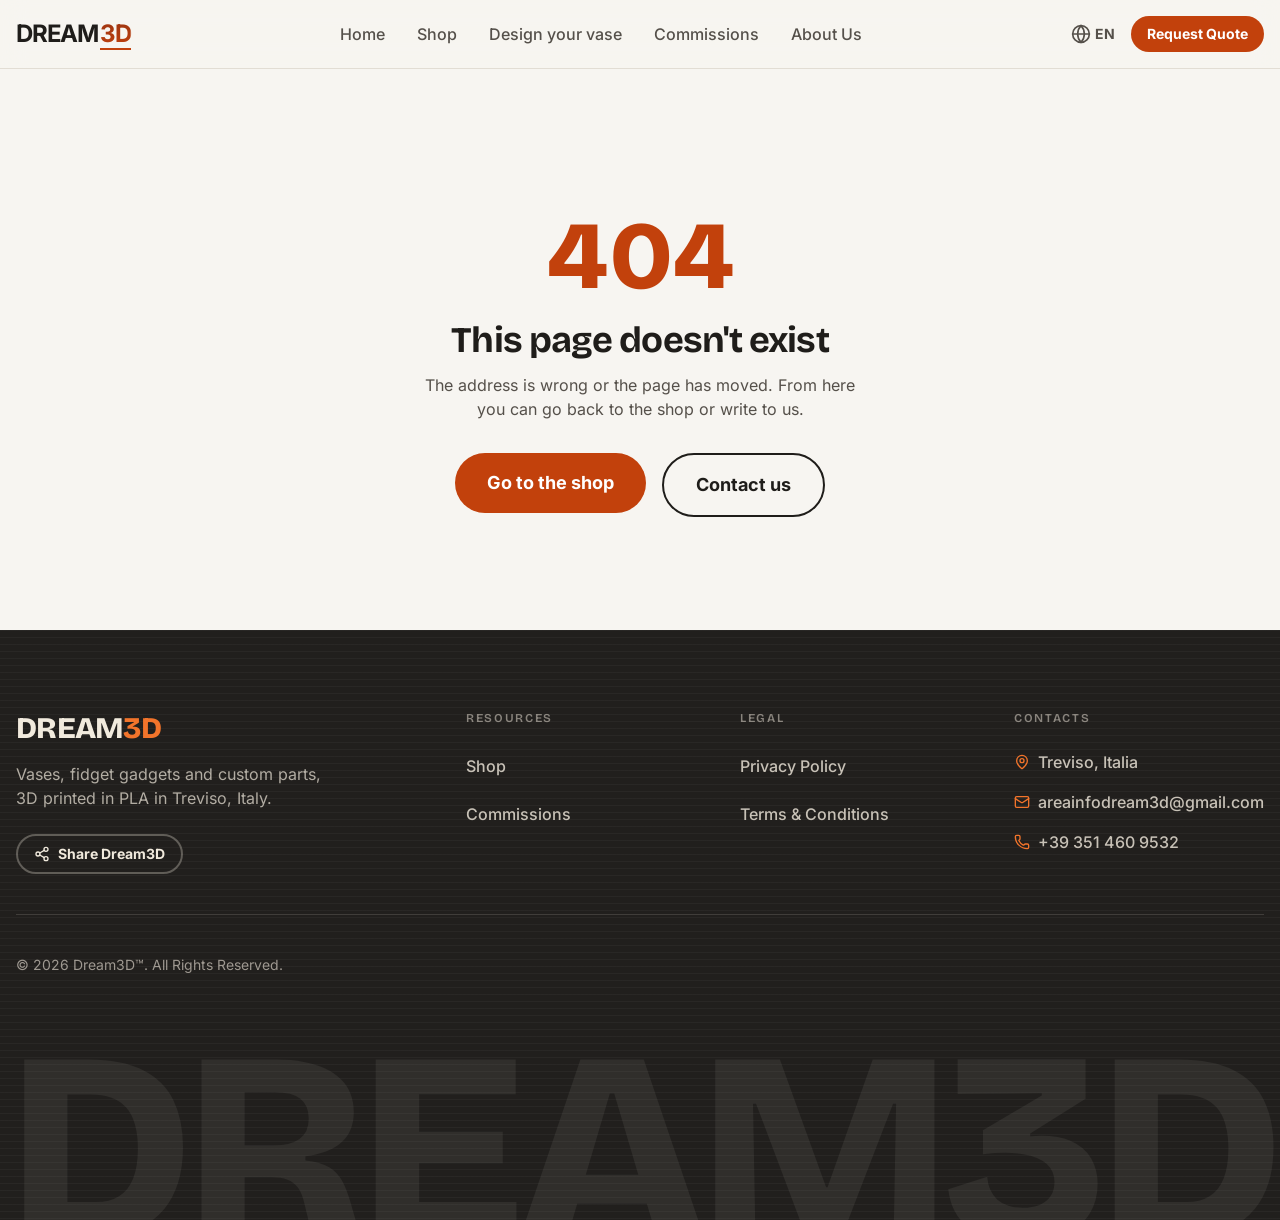
<file: index.html>
<!doctype html>
<html lang="it">
  <head>
    <meta charset="UTF-8" />
    <link rel="icon" type="image/png" href="/icons/dream3d-icon.png?v=4" />
    <link rel="shortcut icon" href="/icons/dream3d-icon.png?v=4" />
    <link rel="apple-touch-icon" href="/icons/dream3d-apple.png?v=1" />
    <link rel="icon" type="image/svg+xml" href="/dream3d-favicon.svg?v=5" />
    <link rel="mask-icon" href="/dream3d-favicon.svg?v=5" color="#F4511E" />
    <meta name="viewport" content="width=device-width, initial-scale=1.0" />
    <meta name="theme-color" content="#F7F5F1" />
    <meta name="description" content="Dream3D, stampa 3D da Treviso: vasi, gadget antistress e pezzi su misura. Chiedi un preventivo." />
    <meta property="og:type" content="website" />
    <meta property="og:title" content="Dream3D - Stampa 3D a Treviso" />
    <meta property="og:description" content="Vasi, gadget antistress e pezzi su misura stampati in 3D. Scegli dallo shop o mandaci la tua idea." />
    <meta property="og:image" content="https://www.dream-3d.com/social.jpg" />
    <meta property="og:url" content="https://www.dream-3d.com/" />
    <meta name="twitter:card" content="summary_large_image" />
    <title>Dream3D - Stampa 3D e Prototipazione</title>
    <script type="module" crossorigin src="/assets/index-DgDJDxSY.js"></script>
    <link rel="modulepreload" crossorigin href="/assets/three-BFifxZUz.js">
    <link rel="stylesheet" crossorigin href="/assets/index-CbzOiMeO.css">
  </head>
  <body>
    <div id="root"></div>
  </body>
</html>
</file>
<file: assets/index-CbzOiMeO.css>
@font-face{font-family:Inter Variable;font-style:normal;font-display:swap;font-weight:100 900;src:url(/assets/inter-cyrillic-ext-wght-normal-BOeWTOD4.woff2) format("woff2-variations");unicode-range:U+0460-052F,U+1C80-1C8A,U+20B4,U+2DE0-2DFF,U+A640-A69F,U+FE2E-FE2F}@font-face{font-family:Inter Variable;font-style:normal;font-display:swap;font-weight:100 900;src:url(/assets/inter-cyrillic-wght-normal-DqGufNeO.woff2) format("woff2-variations");unicode-range:U+0301,U+0400-045F,U+0490-0491,U+04B0-04B1,U+2116}@font-face{font-family:Inter Variable;font-style:normal;font-display:swap;font-weight:100 900;src:url(/assets/inter-greek-ext-wght-normal-DlzME5K_.woff2) format("woff2-variations");unicode-range:U+1F00-1FFF}@font-face{font-family:Inter Variable;font-style:normal;font-display:swap;font-weight:100 900;src:url(/assets/inter-greek-wght-normal-CkhJZR-_.woff2) format("woff2-variations");unicode-range:U+0370-0377,U+037A-037F,U+0384-038A,U+038C,U+038E-03A1,U+03A3-03FF}@font-face{font-family:Inter Variable;font-style:normal;font-display:swap;font-weight:100 900;src:url(/assets/inter-vietnamese-wght-normal-CBcvBZtf.woff2) format("woff2-variations");unicode-range:U+0102-0103,U+0110-0111,U+0128-0129,U+0168-0169,U+01A0-01A1,U+01AF-01B0,U+0300-0301,U+0303-0304,U+0308-0309,U+0323,U+0329,U+1EA0-1EF9,U+20AB}@font-face{font-family:Inter Variable;font-style:normal;font-display:swap;font-weight:100 900;src:url(/assets/inter-latin-ext-wght-normal-DO1Apj_S.woff2) format("woff2-variations");unicode-range:U+0100-02BA,U+02BD-02C5,U+02C7-02CC,U+02CE-02D7,U+02DD-02FF,U+0304,U+0308,U+0329,U+1D00-1DBF,U+1E00-1E9F,U+1EF2-1EFF,U+2020,U+20A0-20AB,U+20AD-20C0,U+2113,U+2C60-2C7F,U+A720-A7FF}@font-face{font-family:Inter Variable;font-style:normal;font-display:swap;font-weight:100 900;src:url(/assets/inter-latin-wght-normal-Dx4kXJAl.woff2) format("woff2-variations");unicode-range:U+0000-00FF,U+0131,U+0152-0153,U+02BB-02BC,U+02C6,U+02DA,U+02DC,U+0304,U+0308,U+0329,U+2000-206F,U+20AC,U+2122,U+2191,U+2193,U+2212,U+2215,U+FEFF,U+FFFD}@font-face{font-family:Bricolage Grotesque Variable;font-style:normal;font-display:swap;font-weight:200 800;src:url(/assets/bricolage-grotesque-vietnamese-wght-normal-BUzh504Q.woff2) format("woff2-variations");unicode-range:U+0102-0103,U+0110-0111,U+0128-0129,U+0168-0169,U+01A0-01A1,U+01AF-01B0,U+0300-0301,U+0303-0304,U+0308-0309,U+0323,U+0329,U+1EA0-1EF9,U+20AB}@font-face{font-family:Bricolage Grotesque Variable;font-style:normal;font-display:swap;font-weight:200 800;src:url(/assets/bricolage-grotesque-latin-ext-wght-normal-CcLUaPy7.woff2) format("woff2-variations");unicode-range:U+0100-02BA,U+02BD-02C5,U+02C7-02CC,U+02CE-02D7,U+02DD-02FF,U+0304,U+0308,U+0329,U+1D00-1DBF,U+1E00-1E9F,U+1EF2-1EFF,U+2020,U+20A0-20AB,U+20AD-20C0,U+2113,U+2C60-2C7F,U+A720-A7FF}@font-face{font-family:Bricolage Grotesque Variable;font-style:normal;font-display:swap;font-weight:200 800;src:url(/assets/bricolage-grotesque-latin-wght-normal-DLoelf7F.woff2) format("woff2-variations");unicode-range:U+0000-00FF,U+0131,U+0152-0153,U+02BB-02BC,U+02C6,U+02DA,U+02DC,U+0304,U+0308,U+0329,U+2000-206F,U+20AC,U+2122,U+2191,U+2193,U+2212,U+2215,U+FEFF,U+FFFD}*,:before,:after{--tw-border-spacing-x: 0;--tw-border-spacing-y: 0;--tw-translate-x: 0;--tw-translate-y: 0;--tw-rotate: 0;--tw-skew-x: 0;--tw-skew-y: 0;--tw-scale-x: 1;--tw-scale-y: 1;--tw-pan-x: ;--tw-pan-y: ;--tw-pinch-zoom: ;--tw-scroll-snap-strictness: proximity;--tw-gradient-from-position: ;--tw-gradient-via-position: ;--tw-gradient-to-position: ;--tw-ordinal: ;--tw-slashed-zero: ;--tw-numeric-figure: ;--tw-numeric-spacing: ;--tw-numeric-fraction: ;--tw-ring-inset: ;--tw-ring-offset-width: 0px;--tw-ring-offset-color: #fff;--tw-ring-color: rgb(59 130 246 / .5);--tw-ring-offset-shadow: 0 0 #0000;--tw-ring-shadow: 0 0 #0000;--tw-shadow: 0 0 #0000;--tw-shadow-colored: 0 0 #0000;--tw-blur: ;--tw-brightness: ;--tw-contrast: ;--tw-grayscale: ;--tw-hue-rotate: ;--tw-invert: ;--tw-saturate: ;--tw-sepia: ;--tw-drop-shadow: ;--tw-backdrop-blur: ;--tw-backdrop-brightness: ;--tw-backdrop-contrast: ;--tw-backdrop-grayscale: ;--tw-backdrop-hue-rotate: ;--tw-backdrop-invert: ;--tw-backdrop-opacity: ;--tw-backdrop-saturate: ;--tw-backdrop-sepia: ;--tw-contain-size: ;--tw-contain-layout: ;--tw-contain-paint: ;--tw-contain-style: }::backdrop{--tw-border-spacing-x: 0;--tw-border-spacing-y: 0;--tw-translate-x: 0;--tw-translate-y: 0;--tw-rotate: 0;--tw-skew-x: 0;--tw-skew-y: 0;--tw-scale-x: 1;--tw-scale-y: 1;--tw-pan-x: ;--tw-pan-y: ;--tw-pinch-zoom: ;--tw-scroll-snap-strictness: proximity;--tw-gradient-from-position: ;--tw-gradient-via-position: ;--tw-gradient-to-position: ;--tw-ordinal: ;--tw-slashed-zero: ;--tw-numeric-figure: ;--tw-numeric-spacing: ;--tw-numeric-fraction: ;--tw-ring-inset: ;--tw-ring-offset-width: 0px;--tw-ring-offset-color: #fff;--tw-ring-color: rgb(59 130 246 / .5);--tw-ring-offset-shadow: 0 0 #0000;--tw-ring-shadow: 0 0 #0000;--tw-shadow: 0 0 #0000;--tw-shadow-colored: 0 0 #0000;--tw-blur: ;--tw-brightness: ;--tw-contrast: ;--tw-grayscale: ;--tw-hue-rotate: ;--tw-invert: ;--tw-saturate: ;--tw-sepia: ;--tw-drop-shadow: ;--tw-backdrop-blur: ;--tw-backdrop-brightness: ;--tw-backdrop-contrast: ;--tw-backdrop-grayscale: ;--tw-backdrop-hue-rotate: ;--tw-backdrop-invert: ;--tw-backdrop-opacity: ;--tw-backdrop-saturate: ;--tw-backdrop-sepia: ;--tw-contain-size: ;--tw-contain-layout: ;--tw-contain-paint: ;--tw-contain-style: }*,:before,:after{box-sizing:border-box;border-width:0;border-style:solid;border-color:#e5e7eb}:before,:after{--tw-content: ""}html,:host{line-height:1.5;-webkit-text-size-adjust:100%;-moz-tab-size:4;-o-tab-size:4;tab-size:4;font-family:Inter Variable,system-ui,sans-serif;font-feature-settings:normal;font-variation-settings:normal;-webkit-tap-highlight-color:transparent}body{margin:0;line-height:inherit}hr{height:0;color:inherit;border-top-width:1px}abbr:where([title]){-webkit-text-decoration:underline dotted;text-decoration:underline dotted}h1,h2,h3,h4,h5,h6{font-size:inherit;font-weight:inherit}a{color:inherit;text-decoration:inherit}b,strong{font-weight:bolder}code,kbd,samp,pre{font-family:ui-monospace,SFMono-Regular,Menlo,Monaco,Consolas,Liberation Mono,Courier New,monospace;font-feature-settings:normal;font-variation-settings:normal;font-size:1em}small{font-size:80%}sub,sup{font-size:75%;line-height:0;position:relative;vertical-align:baseline}sub{bottom:-.25em}sup{top:-.5em}table{text-indent:0;border-color:inherit;border-collapse:collapse}button,input,optgroup,select,textarea{font-family:inherit;font-feature-settings:inherit;font-variation-settings:inherit;font-size:100%;font-weight:inherit;line-height:inherit;letter-spacing:inherit;color:inherit;margin:0;padding:0}button,select{text-transform:none}button,input:where([type=button]),input:where([type=reset]),input:where([type=submit]){-webkit-appearance:button;background-color:transparent;background-image:none}:-moz-focusring{outline:auto}:-moz-ui-invalid{box-shadow:none}progress{vertical-align:baseline}::-webkit-inner-spin-button,::-webkit-outer-spin-button{height:auto}[type=search]{-webkit-appearance:textfield;outline-offset:-2px}::-webkit-search-decoration{-webkit-appearance:none}::-webkit-file-upload-button{-webkit-appearance:button;font:inherit}summary{display:list-item}blockquote,dl,dd,h1,h2,h3,h4,h5,h6,hr,figure,p,pre{margin:0}fieldset{margin:0;padding:0}legend{padding:0}ol,ul,menu{list-style:none;margin:0;padding:0}dialog{padding:0}textarea{resize:vertical}input::-moz-placeholder,textarea::-moz-placeholder{opacity:1;color:#9ca3af}input::placeholder,textarea::placeholder{opacity:1;color:#9ca3af}button,[role=button]{cursor:pointer}:disabled{cursor:default}img,svg,video,canvas,audio,iframe,embed,object{display:block;vertical-align:middle}img,video{max-width:100%;height:auto}[hidden]:where(:not([hidden=until-found])){display:none}body{--tw-bg-opacity: 1;background-color:rgb(247 245 241 / var(--tw-bg-opacity, 1));font-family:Inter Variable,system-ui,sans-serif;--tw-text-opacity: 1;color:rgb(31 29 26 / var(--tw-text-opacity, 1));-webkit-font-smoothing:antialiased;-moz-osx-font-smoothing:grayscale}h1,h2,h3{font-family:Bricolage Grotesque Variable,Inter Variable,system-ui,sans-serif;letter-spacing:-.025em}:focus-visible{outline-width:2px;outline-offset:2px;outline-color:#c2410c}.container{width:100%}@media(min-width:640px){.container{max-width:640px}}@media(min-width:768px){.container{max-width:768px}}@media(min-width:1024px){.container{max-width:1024px}}@media(min-width:1280px){.container{max-width:1280px}}@media(min-width:1536px){.container{max-width:1536px}}.sr-only{position:absolute;width:1px;height:1px;padding:0;margin:-1px;overflow:hidden;clip:rect(0,0,0,0);white-space:nowrap;border-width:0}.pointer-events-none{pointer-events:none}.invisible{visibility:hidden}.static{position:static}.fixed{position:fixed}.absolute{position:absolute}.relative{position:relative}.sticky{position:sticky}.inset-0{top:0;right:0;bottom:0;left:0}.-inset-x-10{left:-2.5rem;right:-2.5rem}.-inset-y-6{top:-1.5rem;bottom:-1.5rem}.inset-x-0{left:0;right:0}.inset-x-\[10\%\]{left:10%;right:10%}.bottom-0{bottom:0}.bottom-4{bottom:1rem}.bottom-\[5\%\]{bottom:5%}.left-0{left:0}.left-3{left:.75rem}.left-4{left:1rem}.left-5{left:1.25rem}.right-0{right:0}.right-3{right:.75rem}.right-4{right:1rem}.start-0{inset-inline-start:0px}.top-0{top:0}.top-1\/2{top:50%}.top-20{top:5rem}.top-32{top:8rem}.top-4{top:1rem}.top-8{top:2rem}.-z-10{z-index:-10}.z-10{z-index:10}.z-20{z-index:20}.z-40{z-index:40}.z-50{z-index:50}.mx-auto{margin-left:auto;margin-right:auto}.my-8{margin-top:2rem;margin-bottom:2rem}.-mb-\[5vw\]{margin-bottom:-5vw}.-mt-7{margin-top:-1.75rem}.mb-1{margin-bottom:.25rem}.mb-10{margin-bottom:2.5rem}.mb-12{margin-bottom:3rem}.mb-14{margin-bottom:3.5rem}.mb-2{margin-bottom:.5rem}.mb-3{margin-bottom:.75rem}.mb-4{margin-bottom:1rem}.mb-6{margin-bottom:1.5rem}.mb-8{margin-bottom:2rem}.ml-0\.5{margin-left:.125rem}.ml-2{margin-left:.5rem}.ml-auto{margin-left:auto}.mr-2{margin-right:.5rem}.mt-0\.5{margin-top:.125rem}.mt-1{margin-top:.25rem}.mt-10{margin-top:2.5rem}.mt-2{margin-top:.5rem}.mt-3{margin-top:.75rem}.mt-4{margin-top:1rem}.mt-5{margin-top:1.25rem}.mt-6{margin-top:1.5rem}.mt-8{margin-top:2rem}.mt-auto{margin-top:auto}.line-clamp-2{overflow:hidden;display:-webkit-box;-webkit-box-orient:vertical;-webkit-line-clamp:2}.block{display:block}.inline-block{display:inline-block}.flex{display:flex}.inline-flex{display:inline-flex}.table{display:table}.grid{display:grid}.hidden{display:none}.aspect-\[4\/3\]{aspect-ratio:4/3}.aspect-square{aspect-ratio:1 / 1}.\!h-full{height:100%!important}.h-1\.5{height:.375rem}.h-10{height:2.5rem}.h-11{height:2.75rem}.h-12{height:3rem}.h-16{height:4rem}.h-2{height:.5rem}.h-20{height:5rem}.h-24{height:6rem}.h-3{height:.75rem}.h-36{height:9rem}.h-4{height:1rem}.h-40{height:10rem}.h-5{height:1.25rem}.h-9{height:2.25rem}.h-\[2px\]{height:2px}.h-\[340px\]{height:340px}.h-\[380px\]{height:380px}.h-\[400px\]{height:400px}.h-\[42vh\]{height:42vh}.h-\[46vh\]{height:46vh}.h-\[500px\]{height:500px}.h-\[9\%\]{height:9%}.h-full{height:100%}.max-h-\[600px\]{max-height:600px}.min-h-\[1\.25rem\]{min-height:1.25rem}.min-h-\[1\.5rem\]{min-height:1.5rem}.min-h-\[1\.75rem\]{min-height:1.75rem}.min-h-\[100svh\]{min-height:100svh}.min-h-\[200px\]{min-height:200px}.min-h-\[320px\]{min-height:320px}.min-h-\[400px\]{min-height:400px}.min-h-\[70vh\]{min-height:70vh}.min-h-screen{min-height:100vh}.w-1\.5{width:.375rem}.w-10{width:2.5rem}.w-11{width:2.75rem}.w-12{width:3rem}.w-16{width:4rem}.w-2{width:.5rem}.w-2\/3{width:66.666667%}.w-20{width:5rem}.w-24{width:6rem}.w-28{width:7rem}.w-3\/4{width:75%}.w-32{width:8rem}.w-4{width:1rem}.w-5{width:1.25rem}.w-5\/6{width:83.333333%}.w-8{width:2rem}.w-auto{width:auto}.w-full{width:100%}.w-max{width:-moz-max-content;width:max-content}.max-w-2xl{max-width:42rem}.max-w-3xl{max-width:48rem}.max-w-7xl{max-width:80rem}.max-w-md{max-width:28rem}.max-w-prose{max-width:65ch}.max-w-screen-xl{max-width:1280px}.max-w-sm{max-width:24rem}.max-w-xl{max-width:36rem}.max-w-xs{max-width:20rem}.flex-1{flex:1 1 0%}.flex-shrink-0,.shrink-0{flex-shrink:0}.flex-grow{flex-grow:1}.-translate-y-1\/2{--tw-translate-y: -50%;transform:translate(var(--tw-translate-x),var(--tw-translate-y)) rotate(var(--tw-rotate)) skew(var(--tw-skew-x)) skewY(var(--tw-skew-y)) scaleX(var(--tw-scale-x)) scaleY(var(--tw-scale-y))}.transform{transform:translate(var(--tw-translate-x),var(--tw-translate-y)) rotate(var(--tw-rotate)) skew(var(--tw-skew-x)) skewY(var(--tw-skew-y)) scaleX(var(--tw-scale-x)) scaleY(var(--tw-scale-y))}.animate-\[build-layer_30s_ease-out_infinite\]{animation:build-layer 30s ease-out infinite}.animate-\[scan-line_30s_ease-in-out_infinite\]{animation:scan-line 30s ease-in-out infinite}@keyframes pulse{50%{opacity:.5}}.animate-pulse{animation:pulse 2s cubic-bezier(.4,0,.6,1) infinite}@keyframes spin{to{transform:rotate(360deg)}}.animate-spin{animation:spin 1s linear infinite}@keyframes ticker{0%{transform:translate(0)}to{transform:translate(-50%)}}.animate-ticker{animation:ticker 38s linear infinite}.cursor-pointer{cursor:pointer}.touch-manipulation{touch-action:manipulation}.select-none{-webkit-user-select:none;-moz-user-select:none;user-select:none}.resize-none{resize:none}.scroll-mt-16{scroll-margin-top:4rem}.scroll-mt-20{scroll-margin-top:5rem}.appearance-none{-webkit-appearance:none;-moz-appearance:none;appearance:none}.grid-cols-1{grid-template-columns:repeat(1,minmax(0,1fr))}.grid-cols-2{grid-template-columns:repeat(2,minmax(0,1fr))}.grid-cols-4{grid-template-columns:repeat(4,minmax(0,1fr))}.flex-col{flex-direction:column}.flex-wrap{flex-wrap:wrap}.items-start{align-items:flex-start}.items-end{align-items:flex-end}.items-center{align-items:center}.items-baseline{align-items:baseline}.justify-end{justify-content:flex-end}.justify-center{justify-content:center}.justify-between{justify-content:space-between}.gap-1{gap:.25rem}.gap-1\.5{gap:.375rem}.gap-10{gap:2.5rem}.gap-12{gap:3rem}.gap-2{gap:.5rem}.gap-3{gap:.75rem}.gap-4{gap:1rem}.gap-5{gap:1.25rem}.gap-6{gap:1.5rem}.gap-8{gap:2rem}.gap-x-6{-moz-column-gap:1.5rem;column-gap:1.5rem}.gap-y-2{row-gap:.5rem}.gap-y-3{row-gap:.75rem}.space-x-3>:not([hidden])~:not([hidden]){--tw-space-x-reverse: 0;margin-right:calc(.75rem * var(--tw-space-x-reverse));margin-left:calc(.75rem * calc(1 - var(--tw-space-x-reverse)))}.space-y-10>:not([hidden])~:not([hidden]){--tw-space-y-reverse: 0;margin-top:calc(2.5rem * calc(1 - var(--tw-space-y-reverse)));margin-bottom:calc(2.5rem * var(--tw-space-y-reverse))}.space-y-2>:not([hidden])~:not([hidden]){--tw-space-y-reverse: 0;margin-top:calc(.5rem * calc(1 - var(--tw-space-y-reverse)));margin-bottom:calc(.5rem * var(--tw-space-y-reverse))}.space-y-3>:not([hidden])~:not([hidden]){--tw-space-y-reverse: 0;margin-top:calc(.75rem * calc(1 - var(--tw-space-y-reverse)));margin-bottom:calc(.75rem * var(--tw-space-y-reverse))}.space-y-4>:not([hidden])~:not([hidden]){--tw-space-y-reverse: 0;margin-top:calc(1rem * calc(1 - var(--tw-space-y-reverse)));margin-bottom:calc(1rem * var(--tw-space-y-reverse))}.space-y-5>:not([hidden])~:not([hidden]){--tw-space-y-reverse: 0;margin-top:calc(1.25rem * calc(1 - var(--tw-space-y-reverse)));margin-bottom:calc(1.25rem * var(--tw-space-y-reverse))}.space-y-6>:not([hidden])~:not([hidden]){--tw-space-y-reverse: 0;margin-top:calc(1.5rem * calc(1 - var(--tw-space-y-reverse)));margin-bottom:calc(1.5rem * var(--tw-space-y-reverse))}.space-y-9>:not([hidden])~:not([hidden]){--tw-space-y-reverse: 0;margin-top:calc(2.25rem * calc(1 - var(--tw-space-y-reverse)));margin-bottom:calc(2.25rem * var(--tw-space-y-reverse))}.self-end{align-self:flex-end}.self-center{align-self:center}.overflow-hidden{overflow:hidden}.overflow-x-auto{overflow-x:auto}.whitespace-nowrap{white-space:nowrap}.break-all{word-break:break-all}.\!rounded-none{border-radius:0!important}.rounded{border-radius:.25rem}.rounded-2xl{border-radius:1rem}.rounded-3xl{border-radius:1.5rem}.rounded-\[50\%\]{border-radius:50%}.rounded-full{border-radius:9999px}.rounded-lg{border-radius:.5rem}.rounded-xl{border-radius:.75rem}.\!border-0{border-width:0px!important}.border{border-width:1px}.border-2{border-width:2px}.border-4{border-width:4px}.border-y{border-top-width:1px;border-bottom-width:1px}.border-b{border-bottom-width:1px}.border-b-2{border-bottom-width:2px}.border-t{border-top-width:1px}.border-t-2{border-top-width:2px}.border-dashed{border-style:dashed}.border-brand{--tw-border-opacity: 1;border-color:rgb(194 65 12 / var(--tw-border-opacity, 1))}.border-brand\/20{border-color:#c2410c33}.border-brand\/30{border-color:#c2410c4d}.border-cream\/15{border-color:#f1eadd26}.border-cream\/30{border-color:#f1eadd4d}.border-cream\/40{border-color:#f1eadd66}.border-ink{--tw-border-opacity: 1;border-color:rgb(31 29 26 / var(--tw-border-opacity, 1))}.border-ink\/15{border-color:#1f1d1a26}.border-line{--tw-border-opacity: 1;border-color:rgb(226 221 212 / var(--tw-border-opacity, 1))}.border-t-transparent{border-top-color:transparent}.bg-brand{--tw-bg-opacity: 1;background-color:rgb(194 65 12 / var(--tw-bg-opacity, 1))}.bg-brand\/10{background-color:#c2410c1a}.bg-brand\/20{background-color:#c2410c33}.bg-brand\/5{background-color:#c2410c0d}.bg-cream\/10{background-color:#f1eadd1a}.bg-filament{--tw-bg-opacity: 1;background-color:rgb(242 116 43 / var(--tw-bg-opacity, 1))}.bg-graphite{--tw-bg-opacity: 1;background-color:rgb(33 31 29 / var(--tw-bg-opacity, 1))}.bg-green-500{--tw-bg-opacity: 1;background-color:rgb(34 197 94 / var(--tw-bg-opacity, 1))}.bg-ink{--tw-bg-opacity: 1;background-color:rgb(31 29 26 / var(--tw-bg-opacity, 1))}.bg-ink\/30{background-color:#1f1d1a4d}.bg-ink\/5{background-color:#1f1d1a0d}.bg-line{--tw-bg-opacity: 1;background-color:rgb(226 221 212 / var(--tw-bg-opacity, 1))}.bg-paper{--tw-bg-opacity: 1;background-color:rgb(247 245 241 / var(--tw-bg-opacity, 1))}.bg-paper-deep{--tw-bg-opacity: 1;background-color:rgb(237 233 226 / var(--tw-bg-opacity, 1))}.bg-paper\/80{background-color:#f7f5f1cc}.bg-red-500\/90{background-color:#ef4444e6}.bg-surface{--tw-bg-opacity: 1;background-color:rgb(255 255 255 / var(--tw-bg-opacity, 1))}.bg-surface\/50{background-color:#ffffff80}.bg-surface\/80{background-color:#fffc}.bg-surface\/90{background-color:#ffffffe6}.bg-transparent{background-color:transparent}.bg-white{--tw-bg-opacity: 1;background-color:rgb(255 255 255 / var(--tw-bg-opacity, 1))}.bg-\[radial-gradient\(circle_at_50\%_40\%\,\#FFFFFF\,\#E6E0D6\)\]{background-image:radial-gradient(circle at 50% 40%,#fff,#e6e0d6)}.bg-\[radial-gradient\(closest-side\,rgb\(242_116_43\/0\.16\)\,transparent\)\]{background-image:radial-gradient(closest-side,rgb(242 116 43/.16),transparent)}.bg-gradient-to-br{background-image:linear-gradient(to bottom right,var(--tw-gradient-stops))}.bg-gradient-to-t{background-image:linear-gradient(to top,var(--tw-gradient-stops))}.from-brand{--tw-gradient-from: #C2410C var(--tw-gradient-from-position);--tw-gradient-to: rgb(194 65 12 / 0) var(--tw-gradient-to-position);--tw-gradient-stops: var(--tw-gradient-from), var(--tw-gradient-to)}.from-brand\/5{--tw-gradient-from: rgb(194 65 12 / .05) var(--tw-gradient-from-position);--tw-gradient-to: rgb(194 65 12 / 0) var(--tw-gradient-to-position);--tw-gradient-stops: var(--tw-gradient-from), var(--tw-gradient-to)}.from-paper-deep{--tw-gradient-from: #EDE9E2 var(--tw-gradient-from-position);--tw-gradient-to: rgb(237 233 226 / 0) var(--tw-gradient-to-position);--tw-gradient-stops: var(--tw-gradient-from), var(--tw-gradient-to)}.via-paper-deep\/80{--tw-gradient-to: rgb(237 233 226 / 0) var(--tw-gradient-to-position);--tw-gradient-stops: var(--tw-gradient-from), rgb(237 233 226 / .8) var(--tw-gradient-via-position), var(--tw-gradient-to)}.to-brand-strong{--tw-gradient-to: #9A3412 var(--tw-gradient-to-position)}.to-transparent{--tw-gradient-to: transparent var(--tw-gradient-to-position)}.bg-clip-text{-webkit-background-clip:text;background-clip:text}.object-cover{-o-object-fit:cover;object-fit:cover}.p-2{padding:.5rem}.p-4{padding:1rem}.p-5{padding:1.25rem}.p-6{padding:1.5rem}.p-7{padding:1.75rem}.p-8{padding:2rem}.px-2{padding-left:.5rem;padding-right:.5rem}.px-3{padding-left:.75rem;padding-right:.75rem}.px-4{padding-left:1rem;padding-right:1rem}.px-6{padding-left:1.5rem;padding-right:1.5rem}.px-7{padding-left:1.75rem;padding-right:1.75rem}.px-8{padding-left:2rem;padding-right:2rem}.py-1{padding-top:.25rem;padding-bottom:.25rem}.py-1\.5{padding-top:.375rem;padding-bottom:.375rem}.py-12{padding-top:3rem;padding-bottom:3rem}.py-16{padding-top:4rem;padding-bottom:4rem}.py-2{padding-top:.5rem;padding-bottom:.5rem}.py-20{padding-top:5rem;padding-bottom:5rem}.py-3{padding-top:.75rem;padding-bottom:.75rem}.py-4{padding-top:1rem;padding-bottom:1rem}.py-5{padding-top:1.25rem;padding-bottom:1.25rem}.pb-0{padding-bottom:0}.pb-10{padding-bottom:2.5rem}.pb-12{padding-bottom:3rem}.pb-14{padding-bottom:3.5rem}.pb-2{padding-bottom:.5rem}.pb-20{padding-bottom:5rem}.pb-4{padding-bottom:1rem}.pl-9{padding-left:2.25rem}.pr-10{padding-right:2.5rem}.pr-6{padding-right:1.5rem}.pt-14{padding-top:3.5rem}.pt-24{padding-top:6rem}.pt-28{padding-top:7rem}.pt-32{padding-top:8rem}.pt-4{padding-top:1rem}.text-left{text-align:left}.text-center{text-align:center}.text-right{text-align:right}.font-display{font-family:Bricolage Grotesque Variable,Inter Variable,system-ui,sans-serif}.font-mono{font-family:ui-monospace,SFMono-Regular,Menlo,Monaco,Consolas,Liberation Mono,Courier New,monospace}.font-sans{font-family:Inter Variable,system-ui,sans-serif}.text-2xl{font-size:1.5rem;line-height:2rem}.text-3xl{font-size:1.875rem;line-height:2.25rem}.text-4xl{font-size:2.25rem;line-height:2.5rem}.text-5xl{font-size:3rem;line-height:1}.text-7xl{font-size:4.5rem;line-height:1}.text-8xl{font-size:6rem;line-height:1}.text-\[21vw\]{font-size:21vw}.text-base{font-size:1rem;line-height:1.5rem}.text-lg{font-size:1.125rem;line-height:1.75rem}.text-sm{font-size:.875rem;line-height:1.25rem}.text-xl{font-size:1.25rem;line-height:1.75rem}.text-xs{font-size:.75rem;line-height:1rem}.font-bold{font-weight:700}.font-extrabold{font-weight:800}.font-medium{font-weight:500}.font-normal{font-weight:400}.font-semibold{font-weight:600}.uppercase{text-transform:uppercase}.italic{font-style:italic}.tabular-nums{--tw-numeric-spacing: tabular-nums;font-variant-numeric:var(--tw-ordinal) var(--tw-slashed-zero) var(--tw-numeric-figure) var(--tw-numeric-spacing) var(--tw-numeric-fraction)}.leading-\[0\.92\]{line-height:.92}.leading-\[0\.95\]{line-height:.95}.leading-none{line-height:1}.leading-relaxed{line-height:1.625}.leading-snug{line-height:1.375}.leading-tight{line-height:1.25}.tracking-\[-0\.03em\]{letter-spacing:-.03em}.tracking-\[-0\.04em\]{letter-spacing:-.04em}.tracking-\[0\.14em\]{letter-spacing:.14em}.tracking-tight{letter-spacing:-.025em}.tracking-tighter{letter-spacing:-.05em}.tracking-wider{letter-spacing:.05em}.tracking-widest{letter-spacing:.1em}.text-brand{--tw-text-opacity: 1;color:rgb(194 65 12 / var(--tw-text-opacity, 1))}.text-cream{--tw-text-opacity: 1;color:rgb(241 234 221 / var(--tw-text-opacity, 1))}.text-cream\/50{color:#f1eadd80}.text-cream\/55{color:#f1eadd8c}.text-cream\/60{color:#f1eadd99}.text-cream\/65{color:#f1eadda6}.text-cream\/70{color:#f1eaddb3}.text-cream\/75{color:#f1eaddbf}.text-cream\/80{color:#f1eaddcc}.text-cream\/90{color:#f1eadde6}.text-cream\/\[0\.07\]{color:#f1eadd12}.text-filament{--tw-text-opacity: 1;color:rgb(242 116 43 / var(--tw-text-opacity, 1))}.text-graphite{--tw-text-opacity: 1;color:rgb(33 31 29 / var(--tw-text-opacity, 1))}.text-gray-600{--tw-text-opacity: 1;color:rgb(75 85 99 / var(--tw-text-opacity, 1))}.text-gray-700{--tw-text-opacity: 1;color:rgb(55 65 81 / var(--tw-text-opacity, 1))}.text-ink{--tw-text-opacity: 1;color:rgb(31 29 26 / var(--tw-text-opacity, 1))}.text-ink-mute{--tw-text-opacity: 1;color:rgb(111 105 97 / var(--tw-text-opacity, 1))}.text-ink-soft{--tw-text-opacity: 1;color:rgb(85 80 74 / var(--tw-text-opacity, 1))}.text-red-700{--tw-text-opacity: 1;color:rgb(185 28 28 / var(--tw-text-opacity, 1))}.text-transparent{color:transparent}.text-white{--tw-text-opacity: 1;color:rgb(255 255 255 / var(--tw-text-opacity, 1))}.text-white\/90{color:#ffffffe6}.underline{text-decoration-line:underline}.accent-brand{accent-color:#C2410C}.opacity-0{opacity:0}.opacity-30{opacity:.3}.shadow-\[0_1px_0_rgb\(31_29_26\/0\.06\)\,0_18px_40px_-24px_rgb\(31_29_26\/0\.35\)\]{--tw-shadow: 0 1px 0 rgb(31 29 26/.06),0 18px 40px -24px rgb(31 29 26/.35);--tw-shadow-colored: 0 1px 0 var(--tw-shadow-color), 0 18px 40px -24px var(--tw-shadow-color);box-shadow:var(--tw-ring-offset-shadow, 0 0 #0000),var(--tw-ring-shadow, 0 0 #0000),var(--tw-shadow)}.shadow-\[0_1px_0_rgb\(31_29_26\/0\.06\)\,0_24px_48px_-28px_rgb\(31_29_26\/0\.4\)\]{--tw-shadow: 0 1px 0 rgb(31 29 26/.06),0 24px 48px -28px rgb(31 29 26/.4);--tw-shadow-colored: 0 1px 0 var(--tw-shadow-color), 0 24px 48px -28px var(--tw-shadow-color);box-shadow:var(--tw-ring-offset-shadow, 0 0 #0000),var(--tw-ring-shadow, 0 0 #0000),var(--tw-shadow)}.shadow-lg{--tw-shadow: 0 10px 15px -3px rgb(0 0 0 / .1), 0 4px 6px -4px rgb(0 0 0 / .1);--tw-shadow-colored: 0 10px 15px -3px var(--tw-shadow-color), 0 4px 6px -4px var(--tw-shadow-color);box-shadow:var(--tw-ring-offset-shadow, 0 0 #0000),var(--tw-ring-shadow, 0 0 #0000),var(--tw-shadow)}.shadow-sm{--tw-shadow: 0 1px 2px 0 rgb(0 0 0 / .05);--tw-shadow-colored: 0 1px 2px 0 var(--tw-shadow-color);box-shadow:var(--tw-ring-offset-shadow, 0 0 #0000),var(--tw-ring-shadow, 0 0 #0000),var(--tw-shadow)}.shadow-xl{--tw-shadow: 0 20px 25px -5px rgb(0 0 0 / .1), 0 8px 10px -6px rgb(0 0 0 / .1);--tw-shadow-colored: 0 20px 25px -5px var(--tw-shadow-color), 0 8px 10px -6px var(--tw-shadow-color);box-shadow:var(--tw-ring-offset-shadow, 0 0 #0000),var(--tw-ring-shadow, 0 0 #0000),var(--tw-shadow)}.outline-none{outline:2px solid transparent;outline-offset:2px}.outline{outline-style:solid}.ring-2{--tw-ring-offset-shadow: var(--tw-ring-inset) 0 0 0 var(--tw-ring-offset-width) var(--tw-ring-offset-color);--tw-ring-shadow: var(--tw-ring-inset) 0 0 0 calc(2px + var(--tw-ring-offset-width)) var(--tw-ring-color);box-shadow:var(--tw-ring-offset-shadow),var(--tw-ring-shadow),var(--tw-shadow, 0 0 #0000)}.ring-brand{--tw-ring-opacity: 1;--tw-ring-color: rgb(194 65 12 / var(--tw-ring-opacity, 1))}.ring-offset-2{--tw-ring-offset-width: 2px}.ring-offset-paper{--tw-ring-offset-color: #F7F5F1}.ring-offset-paper-deep{--tw-ring-offset-color: #EDE9E2}.blur-2xl{--tw-blur: blur(40px);filter:var(--tw-blur) var(--tw-brightness) var(--tw-contrast) var(--tw-grayscale) var(--tw-hue-rotate) var(--tw-invert) var(--tw-saturate) var(--tw-sepia) var(--tw-drop-shadow)}.filter{filter:var(--tw-blur) var(--tw-brightness) var(--tw-contrast) var(--tw-grayscale) var(--tw-hue-rotate) var(--tw-invert) var(--tw-saturate) var(--tw-sepia) var(--tw-drop-shadow)}.backdrop-blur-md{--tw-backdrop-blur: blur(12px);-webkit-backdrop-filter:var(--tw-backdrop-blur) var(--tw-backdrop-brightness) var(--tw-backdrop-contrast) var(--tw-backdrop-grayscale) var(--tw-backdrop-hue-rotate) var(--tw-backdrop-invert) var(--tw-backdrop-opacity) var(--tw-backdrop-saturate) var(--tw-backdrop-sepia);backdrop-filter:var(--tw-backdrop-blur) var(--tw-backdrop-brightness) var(--tw-backdrop-contrast) var(--tw-backdrop-grayscale) var(--tw-backdrop-hue-rotate) var(--tw-backdrop-invert) var(--tw-backdrop-opacity) var(--tw-backdrop-saturate) var(--tw-backdrop-sepia)}.backdrop-blur-sm{--tw-backdrop-blur: blur(4px);-webkit-backdrop-filter:var(--tw-backdrop-blur) var(--tw-backdrop-brightness) var(--tw-backdrop-contrast) var(--tw-backdrop-grayscale) var(--tw-backdrop-hue-rotate) var(--tw-backdrop-invert) var(--tw-backdrop-opacity) var(--tw-backdrop-saturate) var(--tw-backdrop-sepia);backdrop-filter:var(--tw-backdrop-blur) var(--tw-backdrop-brightness) var(--tw-backdrop-contrast) var(--tw-backdrop-grayscale) var(--tw-backdrop-hue-rotate) var(--tw-backdrop-invert) var(--tw-backdrop-opacity) var(--tw-backdrop-saturate) var(--tw-backdrop-sepia)}.transition{transition-property:color,background-color,border-color,text-decoration-color,fill,stroke,opacity,box-shadow,transform,filter,backdrop-filter;transition-timing-function:cubic-bezier(.4,0,.2,1);transition-duration:.15s}.transition-all{transition-property:all;transition-timing-function:cubic-bezier(.4,0,.2,1);transition-duration:.15s}.transition-colors{transition-property:color,background-color,border-color,text-decoration-color,fill,stroke;transition-timing-function:cubic-bezier(.4,0,.2,1);transition-duration:.15s}.transition-opacity{transition-property:opacity;transition-timing-function:cubic-bezier(.4,0,.2,1);transition-duration:.15s}.transition-transform{transition-property:transform;transition-timing-function:cubic-bezier(.4,0,.2,1);transition-duration:.15s}.duration-200{transition-duration:.2s}.duration-300{transition-duration:.3s}.duration-500{transition-duration:.5s}.duration-700{transition-duration:.7s}.ease-out{transition-timing-function:cubic-bezier(0,0,.2,1)}.layer-lines{background-image:repeating-linear-gradient(to bottom,rgb(255 255 255 / .035) 0 1px,transparent 1px 7px)}.text-balance{text-wrap:balance}@media(prefers-reduced-motion:reduce){.animate-ticker{animation:none}}::-moz-selection{background:#c2410c;color:#fff}::selection{background:#c2410c;color:#fff}@keyframes shimmer{0%{background-position:-200% center}to{background-position:200% center}}@keyframes build-layer{0%{clip-path:inset(100% 0 0 0)}10%,90%{clip-path:inset(0 0 0 0)}to{clip-path:inset(0 0 0 0)}}@keyframes scan-line{0%{bottom:0;opacity:1}10%{bottom:100%;opacity:0}to{bottom:100%;opacity:0}}.selection\:bg-brand *::-moz-selection{--tw-bg-opacity: 1;background-color:rgb(194 65 12 / var(--tw-bg-opacity, 1))}.selection\:bg-brand *::selection{--tw-bg-opacity: 1;background-color:rgb(194 65 12 / var(--tw-bg-opacity, 1))}.selection\:text-white *::-moz-selection{--tw-text-opacity: 1;color:rgb(255 255 255 / var(--tw-text-opacity, 1))}.selection\:text-white *::selection{--tw-text-opacity: 1;color:rgb(255 255 255 / var(--tw-text-opacity, 1))}.selection\:bg-brand::-moz-selection{--tw-bg-opacity: 1;background-color:rgb(194 65 12 / var(--tw-bg-opacity, 1))}.selection\:bg-brand::selection{--tw-bg-opacity: 1;background-color:rgb(194 65 12 / var(--tw-bg-opacity, 1))}.selection\:text-white::-moz-selection{--tw-text-opacity: 1;color:rgb(255 255 255 / var(--tw-text-opacity, 1))}.selection\:text-white::selection{--tw-text-opacity: 1;color:rgb(255 255 255 / var(--tw-text-opacity, 1))}.file\:mr-4::file-selector-button{margin-right:1rem}.file\:rounded-full::file-selector-button{border-radius:9999px}.file\:border-0::file-selector-button{border-width:0px}.file\:bg-brand\/10::file-selector-button{background-color:#c2410c1a}.file\:px-4::file-selector-button{padding-left:1rem;padding-right:1rem}.file\:py-2::file-selector-button{padding-top:.5rem;padding-bottom:.5rem}.file\:text-sm::file-selector-button{font-size:.875rem;line-height:1.25rem}.file\:font-semibold::file-selector-button{font-weight:600}.file\:text-brand::file-selector-button{--tw-text-opacity: 1;color:rgb(194 65 12 / var(--tw-text-opacity, 1))}.hover\:-translate-y-1:hover{--tw-translate-y: -.25rem;transform:translate(var(--tw-translate-x),var(--tw-translate-y)) rotate(var(--tw-rotate)) skew(var(--tw-skew-x)) skewY(var(--tw-skew-y)) scaleX(var(--tw-scale-x)) scaleY(var(--tw-scale-y))}.hover\:scale-110:hover{--tw-scale-x: 1.1;--tw-scale-y: 1.1;transform:translate(var(--tw-translate-x),var(--tw-translate-y)) rotate(var(--tw-rotate)) skew(var(--tw-skew-x)) skewY(var(--tw-skew-y)) scaleX(var(--tw-scale-x)) scaleY(var(--tw-scale-y))}.hover\:border-brand:hover{--tw-border-opacity: 1;border-color:rgb(194 65 12 / var(--tw-border-opacity, 1))}.hover\:border-brand\/30:hover{border-color:#c2410c4d}.hover\:border-brand\/50:hover{border-color:#c2410c80}.hover\:border-filament:hover{--tw-border-opacity: 1;border-color:rgb(242 116 43 / var(--tw-border-opacity, 1))}.hover\:border-ink-mute:hover{--tw-border-opacity: 1;border-color:rgb(111 105 97 / var(--tw-border-opacity, 1))}.hover\:border-line:hover{--tw-border-opacity: 1;border-color:rgb(226 221 212 / var(--tw-border-opacity, 1))}.hover\:bg-brand:hover{--tw-bg-opacity: 1;background-color:rgb(194 65 12 / var(--tw-bg-opacity, 1))}.hover\:bg-brand-strong:hover{--tw-bg-opacity: 1;background-color:rgb(154 52 18 / var(--tw-bg-opacity, 1))}.hover\:bg-brand\/10:hover{background-color:#c2410c1a}.hover\:bg-cream:hover{--tw-bg-opacity: 1;background-color:rgb(241 234 221 / var(--tw-bg-opacity, 1))}.hover\:bg-cream\/20:hover{background-color:#f1eadd33}.hover\:bg-ink\/5:hover{background-color:#1f1d1a0d}.hover\:bg-line:hover{--tw-bg-opacity: 1;background-color:rgb(226 221 212 / var(--tw-bg-opacity, 1))}.hover\:bg-paper:hover{--tw-bg-opacity: 1;background-color:rgb(247 245 241 / var(--tw-bg-opacity, 1))}.hover\:bg-red-500\/10:hover{background-color:#ef44441a}.hover\:text-brand:hover{--tw-text-opacity: 1;color:rgb(194 65 12 / var(--tw-text-opacity, 1))}.hover\:text-brand-strong:hover{--tw-text-opacity: 1;color:rgb(154 52 18 / var(--tw-text-opacity, 1))}.hover\:text-filament:hover{--tw-text-opacity: 1;color:rgb(242 116 43 / var(--tw-text-opacity, 1))}.hover\:text-ink:hover{--tw-text-opacity: 1;color:rgb(31 29 26 / var(--tw-text-opacity, 1))}.hover\:text-red-500:hover{--tw-text-opacity: 1;color:rgb(239 68 68 / var(--tw-text-opacity, 1))}.hover\:text-red-700:hover{--tw-text-opacity: 1;color:rgb(185 28 28 / var(--tw-text-opacity, 1))}.hover\:text-white:hover{--tw-text-opacity: 1;color:rgb(255 255 255 / var(--tw-text-opacity, 1))}.hover\:underline:hover{text-decoration-line:underline}.hover\:file\:bg-brand\/20::file-selector-button:hover{background-color:#c2410c33}.focus\:border-brand:focus{--tw-border-opacity: 1;border-color:rgb(194 65 12 / var(--tw-border-opacity, 1))}.focus\:outline-none:focus{outline:2px solid transparent;outline-offset:2px}.focus\:ring-1:focus{--tw-ring-offset-shadow: var(--tw-ring-inset) 0 0 0 var(--tw-ring-offset-width) var(--tw-ring-offset-color);--tw-ring-shadow: var(--tw-ring-inset) 0 0 0 calc(1px + var(--tw-ring-offset-width)) var(--tw-ring-color);box-shadow:var(--tw-ring-offset-shadow),var(--tw-ring-shadow),var(--tw-shadow, 0 0 #0000)}.focus\:ring-2:focus{--tw-ring-offset-shadow: var(--tw-ring-inset) 0 0 0 var(--tw-ring-offset-width) var(--tw-ring-offset-color);--tw-ring-shadow: var(--tw-ring-inset) 0 0 0 calc(2px + var(--tw-ring-offset-width)) var(--tw-ring-color);box-shadow:var(--tw-ring-offset-shadow),var(--tw-ring-shadow),var(--tw-shadow, 0 0 #0000)}.focus\:ring-brand:focus{--tw-ring-opacity: 1;--tw-ring-color: rgb(194 65 12 / var(--tw-ring-opacity, 1))}.focus\:ring-line:focus{--tw-ring-opacity: 1;--tw-ring-color: rgb(226 221 212 / var(--tw-ring-opacity, 1))}.active\:scale-\[0\.98\]:active{--tw-scale-x: .98;--tw-scale-y: .98;transform:translate(var(--tw-translate-x),var(--tw-translate-y)) rotate(var(--tw-rotate)) skew(var(--tw-skew-x)) skewY(var(--tw-skew-y)) scaleX(var(--tw-scale-x)) scaleY(var(--tw-scale-y))}.disabled\:pointer-events-none:disabled{pointer-events:none}.disabled\:opacity-50:disabled{opacity:.5}.group:hover .group-hover\:visible{visibility:visible}.group:hover .group-hover\:translate-x-1\.5{--tw-translate-x: .375rem;transform:translate(var(--tw-translate-x),var(--tw-translate-y)) rotate(var(--tw-rotate)) skew(var(--tw-skew-x)) skewY(var(--tw-skew-y)) scaleX(var(--tw-scale-x)) scaleY(var(--tw-scale-y))}.group:hover .group-hover\:scale-110{--tw-scale-x: 1.1;--tw-scale-y: 1.1;transform:translate(var(--tw-translate-x),var(--tw-translate-y)) rotate(var(--tw-rotate)) skew(var(--tw-skew-x)) skewY(var(--tw-skew-y)) scaleX(var(--tw-scale-x)) scaleY(var(--tw-scale-y))}.group:hover .group-hover\:text-brand{--tw-text-opacity: 1;color:rgb(194 65 12 / var(--tw-text-opacity, 1))}.group:hover .group-hover\:text-ink{--tw-text-opacity: 1;color:rgb(31 29 26 / var(--tw-text-opacity, 1))}.group:hover .group-hover\:opacity-100{opacity:1}@media(min-width:640px){.sm\:mx-auto{margin-left:auto;margin-right:auto}.sm\:flex{display:flex}.sm\:aspect-auto{aspect-ratio:auto}.sm\:w-\[44\%\]{width:44%}.sm\:w-auto{width:auto}.sm\:shrink-0{flex-shrink:0}.sm\:grid-cols-2{grid-template-columns:repeat(2,minmax(0,1fr))}.sm\:grid-cols-3{grid-template-columns:repeat(3,minmax(0,1fr))}.sm\:flex-row{flex-direction:row}.sm\:items-center{align-items:center}.sm\:justify-between{justify-content:space-between}.sm\:gap-6{gap:1.5rem}.sm\:text-center{text-align:center}}@media(min-width:768px){.md\:order-1{order:1}.md\:order-2{order:2}.md\:col-span-5{grid-column:span 5 / span 5}.md\:col-span-7{grid-column:span 7 / span 7}.md\:row-span-2{grid-row:span 2 / span 2}.md\:mx-0{margin-left:0;margin-right:0}.md\:mb-0{margin-bottom:0}.md\:mt-0{margin-top:0}.md\:block{display:block}.md\:flex{display:flex}.md\:hidden{display:none}.md\:aspect-auto{aspect-ratio:auto}.md\:h-5{height:1.25rem}.md\:h-\[460px\]{height:460px}.md\:h-\[500px\]{height:500px}.md\:h-\[540px\]{height:540px}.md\:h-\[66vh\]{height:66vh}.md\:min-h-\[22rem\]{min-height:22rem}.md\:w-5{width:1.25rem}.md\:w-auto{width:auto}.md\:max-w-sm{max-width:24rem}.md\:grid-cols-12{grid-template-columns:repeat(12,minmax(0,1fr))}.md\:grid-cols-2{grid-template-columns:repeat(2,minmax(0,1fr))}.md\:grid-cols-3{grid-template-columns:repeat(3,minmax(0,1fr))}.md\:grid-cols-\[1fr_auto\]{grid-template-columns:1fr auto}.md\:grid-rows-2{grid-template-rows:repeat(2,minmax(0,1fr))}.md\:flex-row{flex-direction:row}.md\:items-end{align-items:flex-end}.md\:items-center{align-items:center}.md\:justify-start{justify-content:flex-start}.md\:justify-between{justify-content:space-between}.md\:gap-10{gap:2.5rem}.md\:gap-12{gap:3rem}.md\:space-x-4>:not([hidden])~:not([hidden]){--tw-space-x-reverse: 0;margin-right:calc(1rem * var(--tw-space-x-reverse));margin-left:calc(1rem * calc(1 - var(--tw-space-x-reverse)))}.md\:space-x-8>:not([hidden])~:not([hidden]){--tw-space-x-reverse: 0;margin-right:calc(2rem * var(--tw-space-x-reverse));margin-left:calc(2rem * calc(1 - var(--tw-space-x-reverse)))}.md\:justify-self-end{justify-self:end}.md\:border-0{border-width:0px}.md\:bg-transparent{background-color:transparent}.md\:p-0{padding:0}.md\:p-10{padding:2.5rem}.md\:p-8{padding:2rem}.md\:px-14{padding-left:3.5rem;padding-right:3.5rem}.md\:py-16{padding-top:4rem;padding-bottom:4rem}.md\:py-24{padding-top:6rem;padding-bottom:6rem}.md\:py-28{padding-top:7rem;padding-bottom:7rem}.md\:pb-0{padding-bottom:0}.md\:pb-20{padding-bottom:5rem}.md\:pr-10{padding-right:2.5rem}.md\:pt-40{padding-top:10rem}.md\:text-left{text-align:left}.md\:text-4xl{font-size:2.25rem;line-height:2.5rem}.md\:text-5xl{font-size:3rem;line-height:1}.md\:text-6xl{font-size:3.75rem;line-height:1}.md\:text-7xl{font-size:4.5rem;line-height:1}.md\:text-8xl{font-size:6rem;line-height:1}.md\:text-9xl{font-size:8rem;line-height:1}.md\:text-xl{font-size:1.25rem;line-height:1.75rem}.md\:hover\:bg-transparent:hover{background-color:transparent}.md\:hover\:text-brand:hover{--tw-text-opacity: 1;color:rgb(194 65 12 / var(--tw-text-opacity, 1))}}@media(min-width:1024px){.lg\:sticky{position:sticky}.lg\:top-24{top:6rem}.lg\:col-span-1{grid-column:span 1 / span 1}.lg\:col-span-2{grid-column:span 2 / span 2}.lg\:my-10{margin-top:2.5rem;margin-bottom:2.5rem}.lg\:h-\[68vh\]{height:68vh}.lg\:grid-cols-2{grid-template-columns:repeat(2,minmax(0,1fr))}.lg\:grid-cols-3{grid-template-columns:repeat(3,minmax(0,1fr))}.lg\:grid-cols-4{grid-template-columns:repeat(4,minmax(0,1fr))}.lg\:grid-cols-5{grid-template-columns:repeat(5,minmax(0,1fr))}.lg\:grid-cols-\[5fr_7fr\]{grid-template-columns:5fr 7fr}.lg\:grid-cols-\[7fr_5fr\]{grid-template-columns:7fr 5fr}.lg\:self-start{align-self:flex-start}.lg\:py-20{padding-top:5rem;padding-bottom:5rem}.lg\:pt-20{padding-top:5rem}}@media(min-width:1280px){.xl\:grid-cols-4{grid-template-columns:repeat(4,minmax(0,1fr))}}.rtl\:space-x-reverse:where([dir=rtl],[dir=rtl] *)>:not([hidden])~:not([hidden]){--tw-space-x-reverse: 1}
</file>
